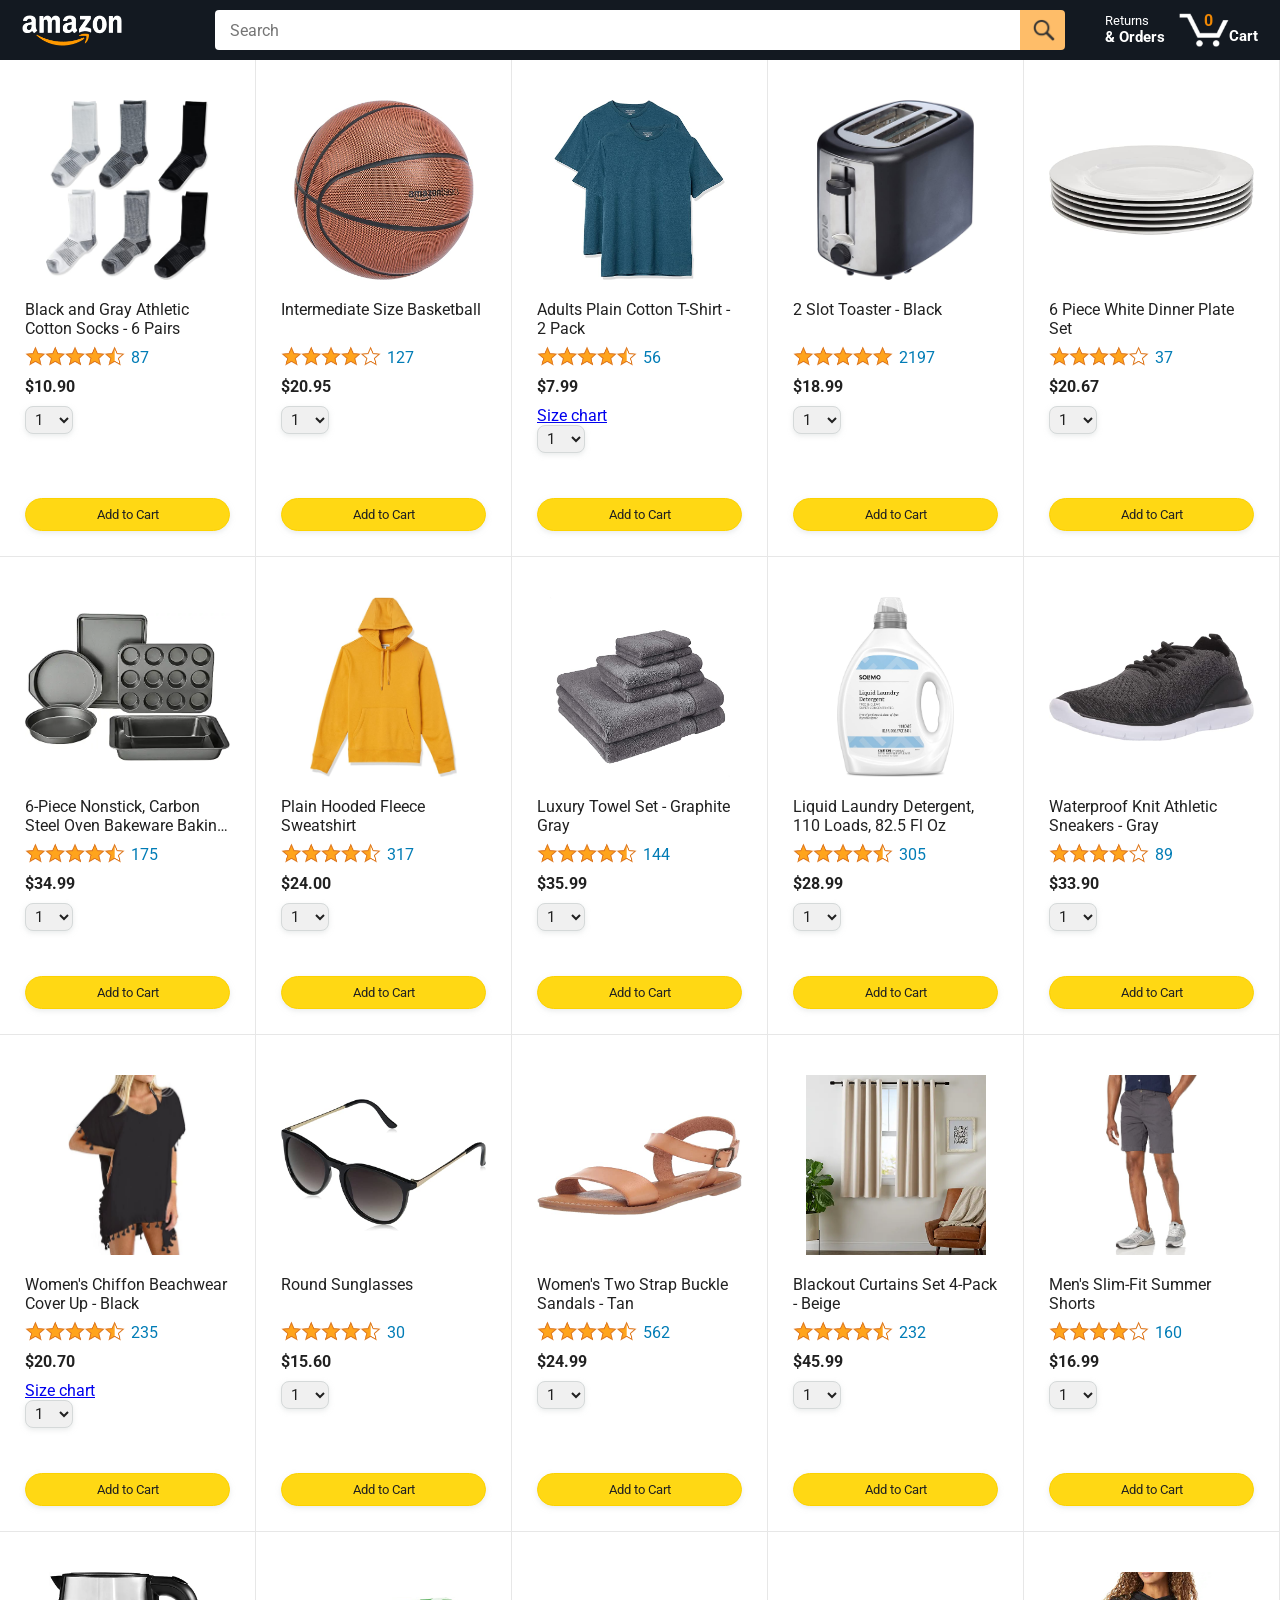
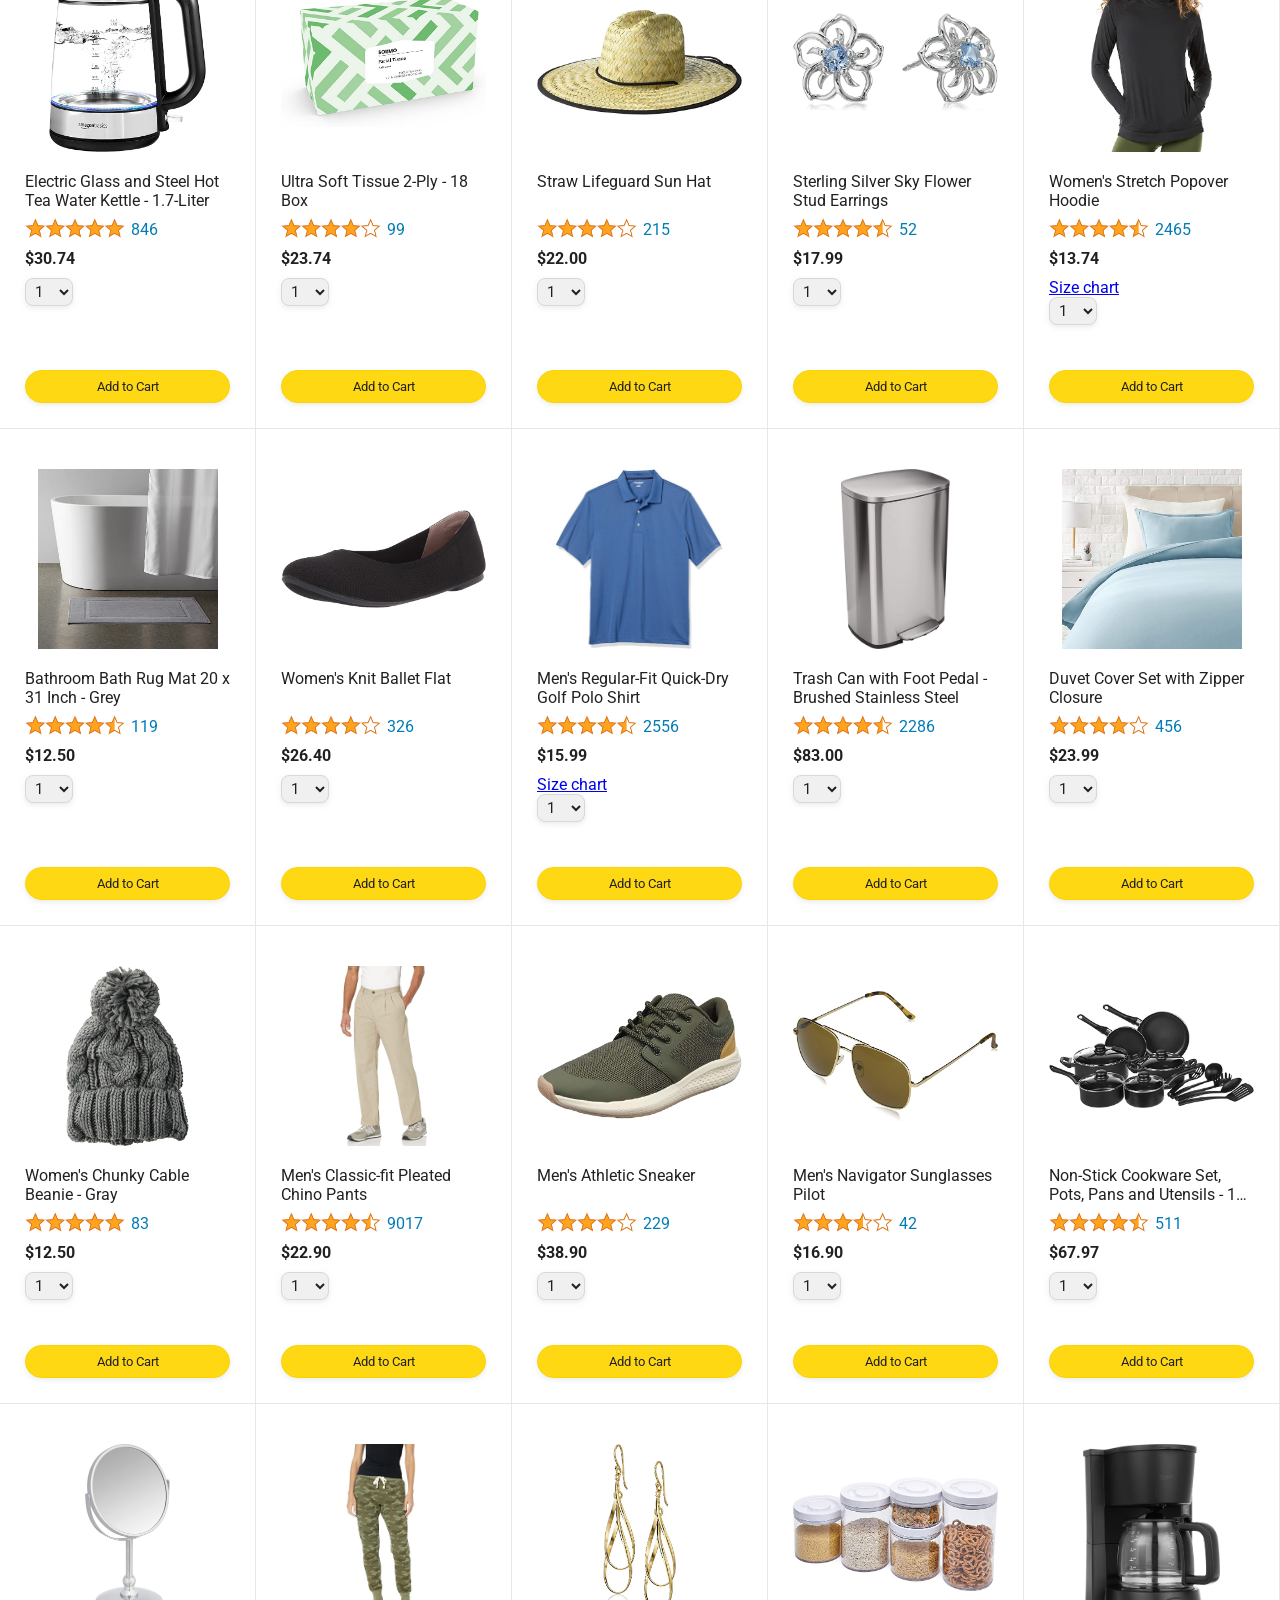
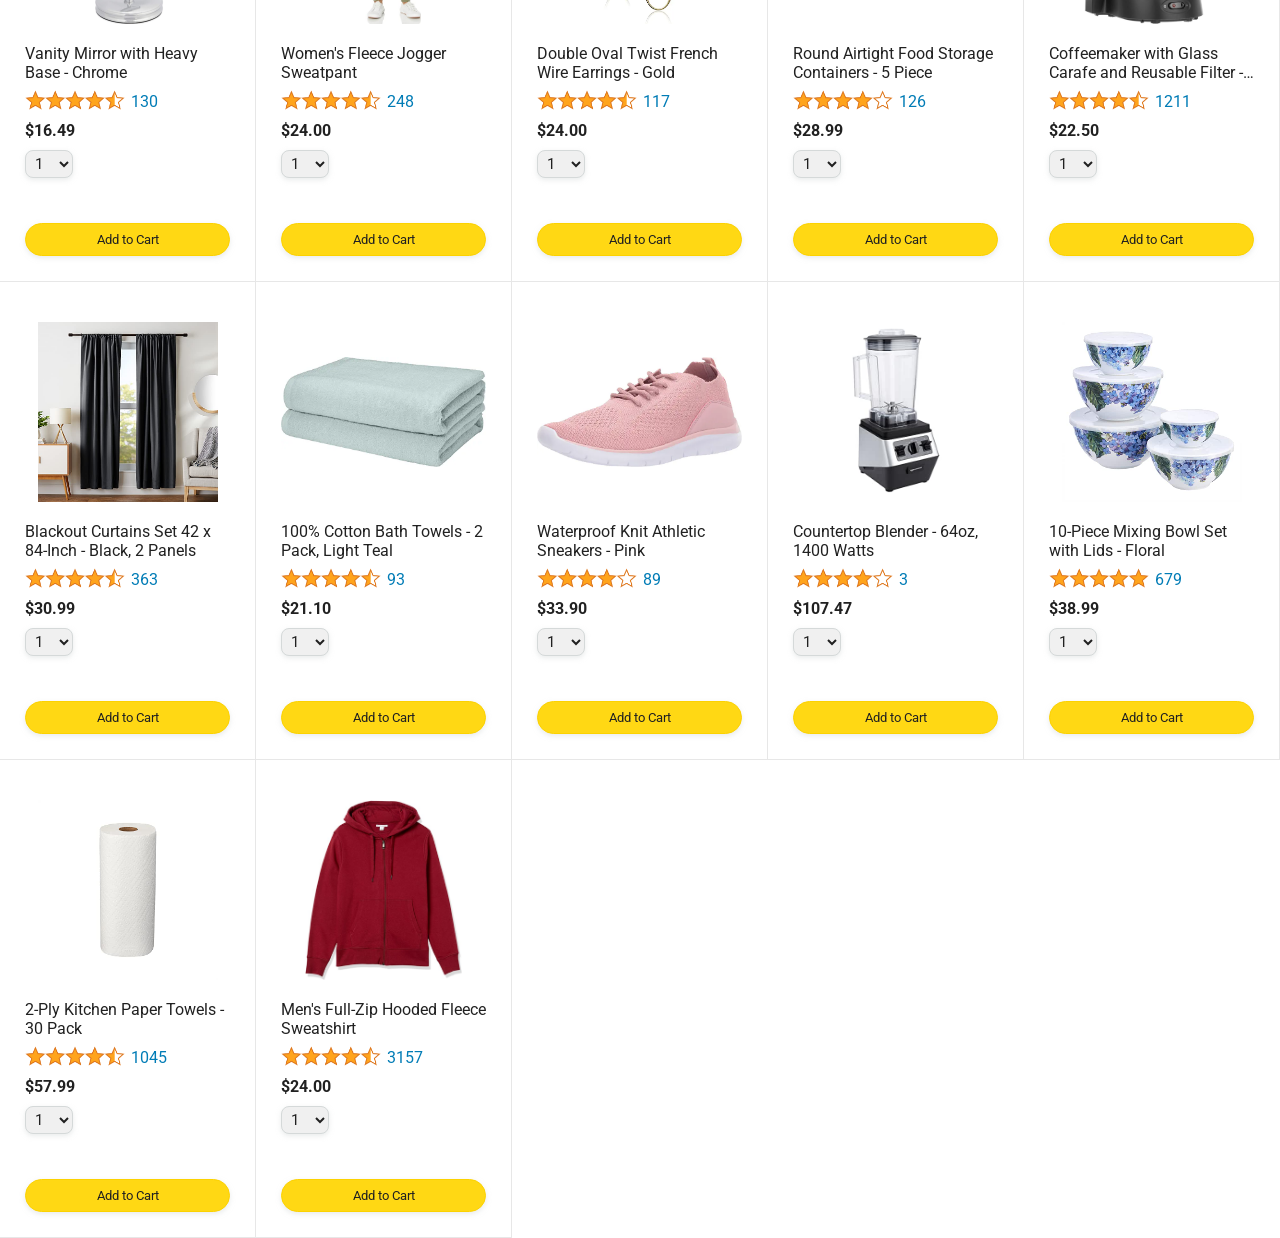
<file: javascript-amazon-project-main/index.html>
<!DOCTYPE html>
<html>
  <head>
    <title>Amazon Project</title>

    <!-- This code is needed for responsive design to work.
      (Responsive design = make the website look good on
      smaller screen sizes like a phone or a tablet). -->
    <meta name="viewport" content="width=device-width, initial-scale=1">

    <!-- Load a font called Roboto from Google Fonts. -->
    <link rel="preconnect" href="https://fonts.googleapis.com">
    <link rel="preconnect" href="https://fonts.gstatic.com" crossorigin>
    <link href="https://fonts.googleapis.com/css2?family=Roboto:wght@400;500;700&display=swap" rel="stylesheet">

    <!-- Here are the CSS files for this page. -->
    <link rel="stylesheet" href="styles/shared/general.css">
    <link rel="stylesheet" href="styles/shared/amazon-header.css">
    <link rel="stylesheet" href="styles/pages/amazon.css">
  </head>
  <body>
    <div class="amazon-header">
      <div class="amazon-header-left-section">
        <a href="index.html" class="header-link">
          <img class="amazon-logo"
            src="images/amazon-logo-white.png">
          <img class="amazon-mobile-logo"
            src="images/amazon-mobile-logo-white.png">
        </a>
      </div>

      <div class="amazon-header-middle-section">
        <input class="search-bar" type="text" placeholder="Search">

        <button class="search-button">
          <img class="search-icon" src="images/icons/search-icon.png">
        </button>
      </div>

      <div class="amazon-header-right-section">
        <a class="orders-link header-link" href="orders.html">
          <span class="returns-text">Returns</span>
          <span class="orders-text">& Orders</span>
        </a>

        <a class="cart-link header-link" href="checkout.html">
          <img class="cart-icon" src="images/icons/cart-icon.png">
          <div class="cart-quantity js-cart-quantity">0</div>
          <div class="cart-text">Cart</div>
        </a>
      </div>
    </div>
    
    <div class="main">
      <div class="products-grid js-products-grid"></div>
    </div>


    <script type="module" src="scripts/amazon.js"></script>
  </body>
</html>
</file>
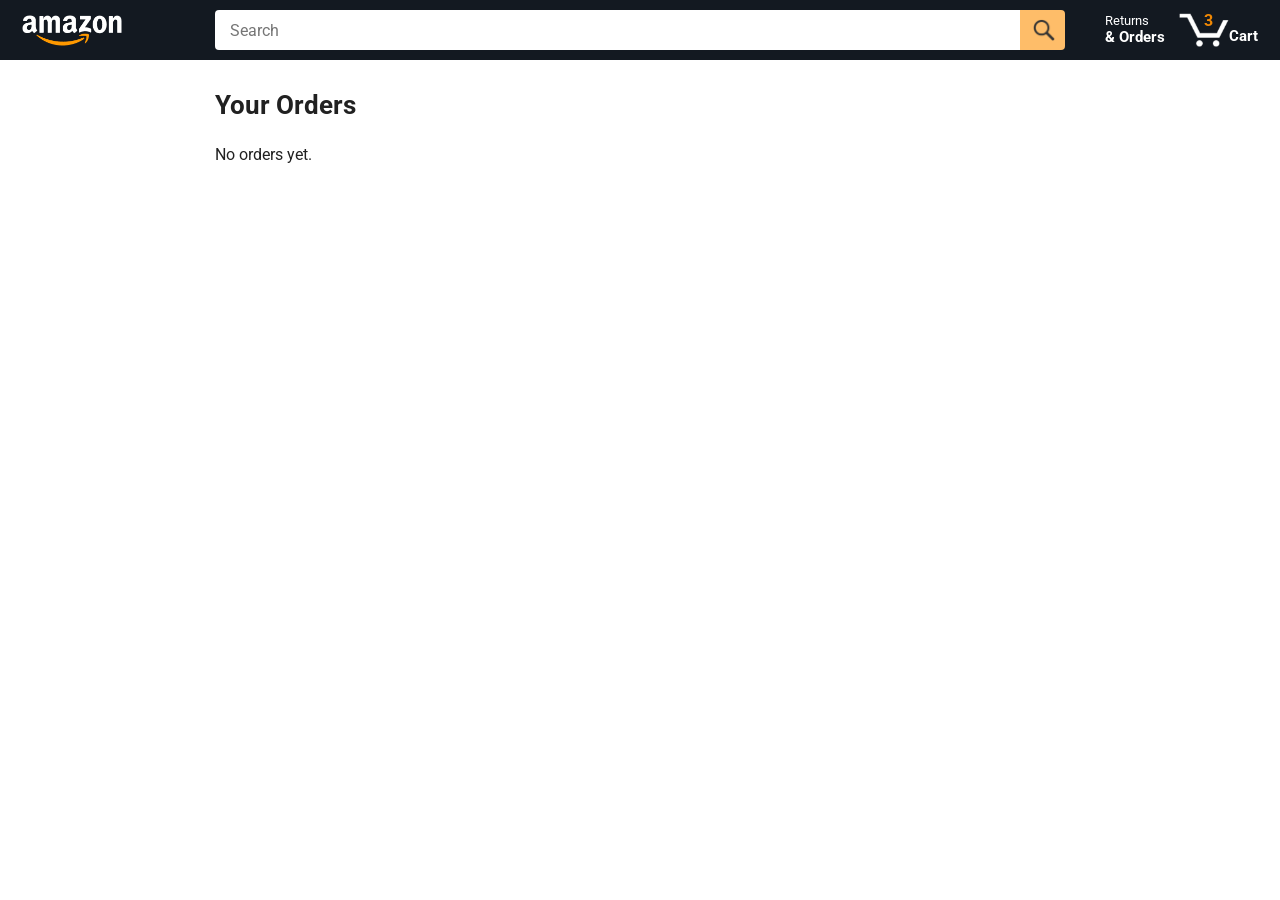
<file: javascript-amazon-project-main/orders.html>
<!DOCTYPE html>
<html>
  <head>
    <title>Orders</title>

    <!-- This code is needed for responsive design to work.
      (Responsive design = make the website look good on
      smaller screen sizes like a phone or a tablet). -->
    <meta name="viewport" content="width=device-width, initial-scale=1">

    <!-- Load a font called Roboto from Google Fonts. -->
    <link rel="preconnect" href="https://fonts.googleapis.com">
    <link rel="preconnect" href="https://fonts.gstatic.com" crossorigin>
    <link href="https://fonts.googleapis.com/css2?family=Roboto:wght@400;500;700&display=swap" rel="stylesheet">

    <!-- Here are the CSS files for this page. -->
    <link rel="stylesheet" href="styles/shared/general.css">
    <link rel="stylesheet" href="styles/shared/amazon-header.css">
    <link rel="stylesheet" href="styles/pages/orders.css">
  </head>
  <body>
    <div class="amazon-header">
      <div class="amazon-header-left-section">
        <a href="index.html" class="header-link">
          <img class="amazon-logo"
            src="images/amazon-logo-white.png">
          <img class="amazon-mobile-logo"
            src="images/amazon-mobile-logo-white.png">
        </a>
      </div>

      <div class="amazon-header-middle-section">
        <input class="search-bar" type="text" placeholder="Search">

        <button class="search-button">
          <img class="search-icon" src="images/icons/search-icon.png">
        </button>
      </div>

      <div class="amazon-header-right-section">
        <a class="orders-link header-link" href="orders.html">
          <span class="returns-text">Returns</span>
          <span class="orders-text">& Orders</span>
        </a>

        <a class="cart-link header-link" href="checkout.html">
          <img class="cart-icon" src="images/icons/cart-icon.png">
          <div class="cart-quantity">3</div>
          <div class="cart-text">Cart</div>
        </a>
      </div>
    </div>

    <div class="main">
      <div class="page-title">Your Orders</div>

      <div class="orders-grid js-orders-grid"></div>
    </div>
    <script type="module" src="scripts/orders.js"></script>
  </body>
</html>
</file>
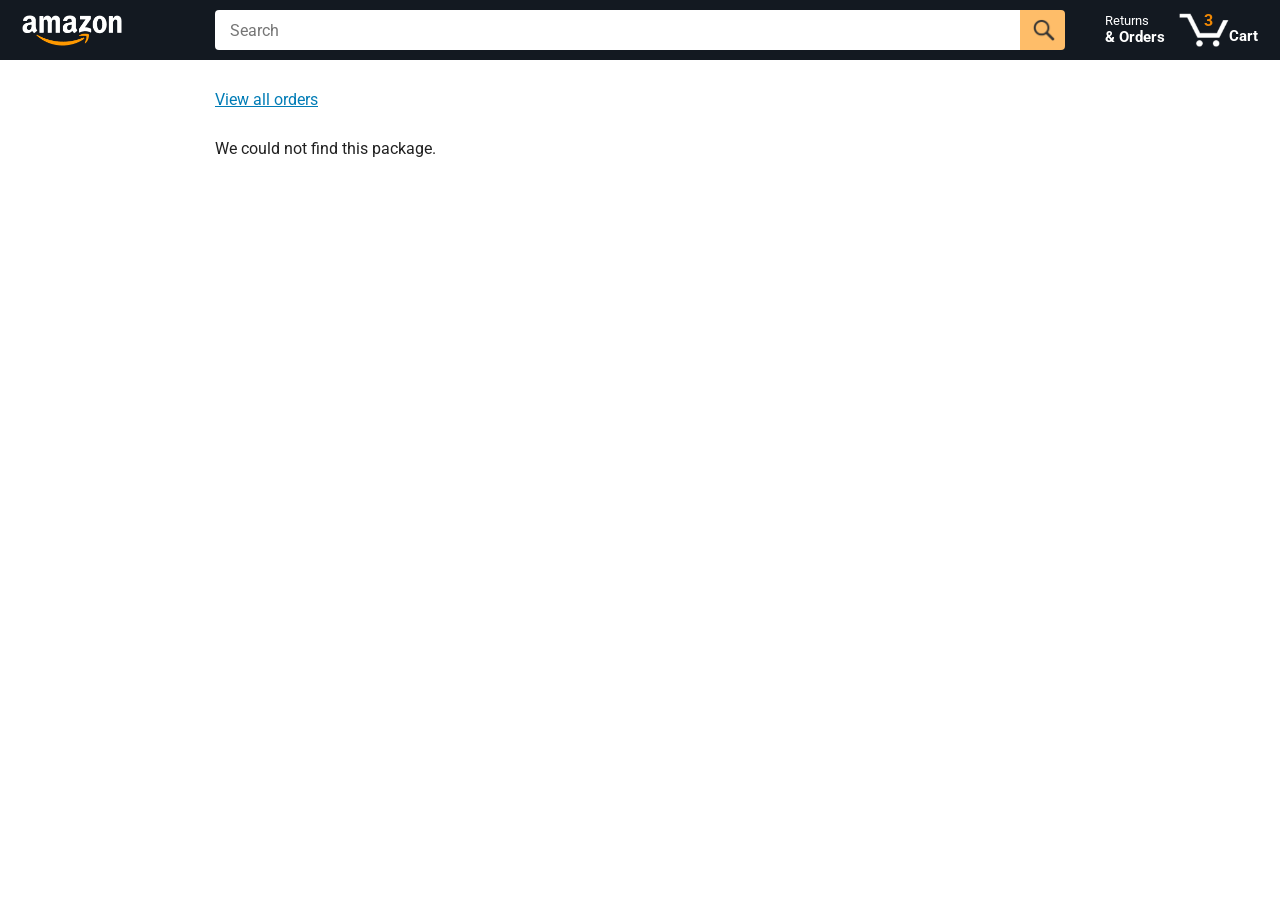
<file: javascript-amazon-project-main/tracking.html>
<!DOCTYPE html>
<html>
  <head>
    <title>Tracking</title>

    <!-- This code is needed for responsive design to work.
      (Responsive design = make the website look good on
      smaller screen sizes like a phone or a tablet). -->
    <meta name="viewport" content="width=device-width, initial-scale=1">

    <!-- Load a font called Roboto from Google Fonts. -->
    <link rel="preconnect" href="https://fonts.googleapis.com">
    <link rel="preconnect" href="https://fonts.gstatic.com" crossorigin>
    <link href="https://fonts.googleapis.com/css2?family=Roboto:wght@400;500;700&display=swap" rel="stylesheet">

    <!-- Here are the CSS files for this page. -->
    <link rel="stylesheet" href="styles/shared/general.css">
    <link rel="stylesheet" href="styles/shared/amazon-header.css">
    <link rel="stylesheet" href="styles/pages/tracking.css">
  </head>
  <body>
    <div class="amazon-header">
      <div class="amazon-header-left-section">
        <a href="index.html" class="header-link">
          <img class="amazon-logo"
            src="images/amazon-logo-white.png">
          <img class="amazon-mobile-logo"
            src="images/amazon-mobile-logo-white.png">
        </a>
      </div>

      <div class="amazon-header-middle-section">
        <input class="search-bar" type="text" placeholder="Search">

        <button class="search-button">
          <img class="search-icon" src="images/icons/search-icon.png">
        </button>
      </div>

      <div class="amazon-header-right-section">
        <a class="orders-link header-link" href="orders.html">
          <span class="returns-text">Returns</span>
          <span class="orders-text">& Orders</span>
        </a>

        <a class="cart-link header-link" href="checkout.html">
          <img class="cart-icon" src="images/icons/cart-icon.png">
          <div class="cart-quantity">3</div>
          <div class="cart-text">Cart</div>
        </a>
      </div>
    </div>

    <div class="main">
      <div class="order-tracking">
        <a class="back-to-orders-link link-primary" href="orders.html">
          View all orders
        </a>

        <div class="js-tracking-content"></div>
      </div>
    </div>

    <script type="module" src="scripts/tracking.js"></script>
  </body>
</html>
</file>
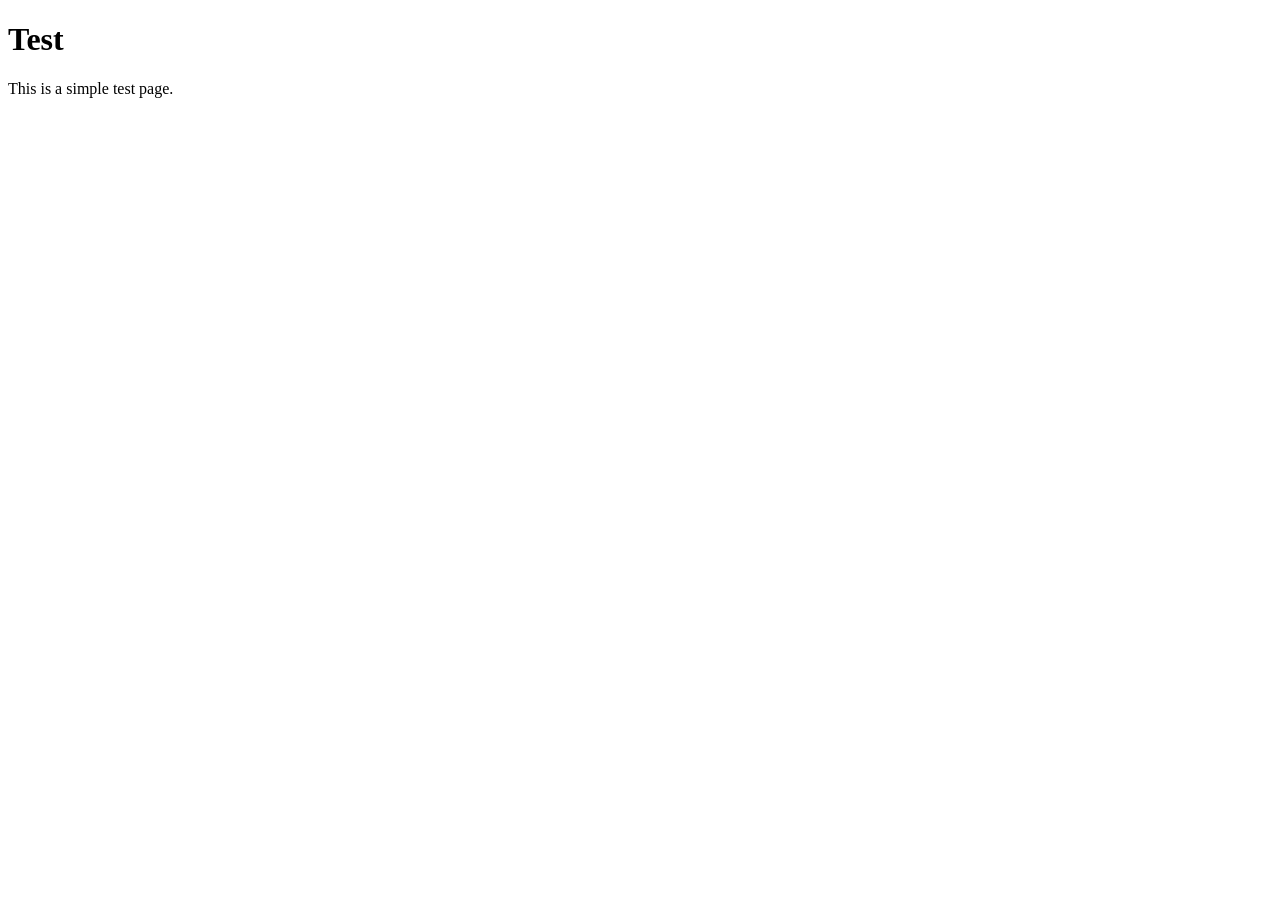
<file: javascript-amazon-project-main/test-simple/tests.html>
<!Doctype html>
<html>
    <head>
        <meta charset="utf-8">
        <title>Test</title>
    </head>
    <body>
        <h1>Test</h1>
        <p>This is a simple test page.</p>
        <script type='module' src="./moneyTest.js"></script>
    </body>
</html>
</file>
<file: javascript-amazon-project-main/styles/shared/general.css>
body {
  font-family: Roboto, Arial;
  color: rgb(33, 33, 33);
  /* The <body> element has a default margin of 8px
     on all sides. This removes the default margins. */
  margin: 0;
}

/* <p> elements have a default margin on the top
   and bottom. This removes the default margins. */
p {
  margin: 0;
}

button {
  cursor: pointer;
}

select {
  cursor: pointer;
}

input, select, button {
  font-family: Roboto, Arial;
}

.button-primary {
  color: rgb(33, 33, 33);
  background-color: rgb(255, 216, 20);
  border: 1px solid rgb(252, 210, 0);
  border-radius: 8px;
  cursor: pointer;
  box-shadow: 0 2px 5px rgba(213, 217, 217, 0.5);
}

.button-primary:hover {
  background-color: rgb(247, 202, 0);
  border: 1px solid rgb(242, 194, 0);
}

.button-primary:active {
  background: rgb(255, 216, 20);
  border-color: rgb(252, 210, 0);
  box-shadow: none;
}

.button-secondary {
  color: rgb(33, 33, 33);
  background: white;
  border: 1px solid rgb(213, 217, 217);
  border-radius: 8px;
  cursor: pointer;
  box-shadow: 0 2px 5px rgba(213, 217, 217, 0.5);
}

.button-secondary:hover {
  background-color: rgb(247, 250, 250);
}

.button-secondary:active {
  background-color: rgb(237, 253, 255);
  box-shadow: none;
}

/* These styles will limit text to 2 lines. Anything
   beyond 2 lines will be replaced with "..."
   You can find this code by using an A.I. tool or by
   searching in Google.
   https://css-tricks.com/almanac/properties/l/line-clamp/ */
.limit-text-to-2-lines {
  display: -webkit-box;
  -webkit-line-clamp: 2;
  -webkit-box-orient: vertical;
  overflow: hidden;
}

.link-primary {
  color: rgb(1, 124, 182);
  cursor: pointer;
}

.link-primary:hover {
  color: rgb(196, 80, 0);
}

/* Styles for dropdown selectors. */
select {
  color: rgb(33, 33, 33);
  background-color: rgb(240, 240, 240);
  border: 1px solid rgb(213, 217, 217);
  border-radius: 8px;
  padding: 3px 5px;
  font-size: 15px;
  cursor: pointer;
  box-shadow: 0 2px 5px rgba(213, 217, 217, 0.5);
}

select:focus,
input:focus {
  outline: 2px solid rgb(255, 153, 0);
}
</file>
<file: javascript-amazon-project-main/styles/shared/amazon-header.css>
.amazon-header {
  background-color: rgb(19, 25, 33);
  color: white;
  padding-left: 15px;
  padding-right: 15px;

  display: flex;
  align-items: center;
  justify-content: space-between;

  position: fixed;
  top: 0;
  left: 0;
  right: 0;
  height: 60px;
}

.amazon-header-left-section {
  width: 180px;
}

@media (max-width: 800px) {
  .amazon-header-left-section {
    width: unset;
  }
}

.header-link {
  display: inline-block;
  padding: 6px;
  border-radius: 2px;
  cursor: pointer;
  text-decoration: none;
  border: 1px solid rgba(0, 0, 0, 0);
}

.header-link:hover {
  border: 1px solid white;
}

.amazon-logo {
  width: 100px;
  margin-top: 5px;
}

.amazon-mobile-logo {
  display: none;
}

@media (max-width: 575px) {
  .amazon-logo {
    display: none;
  }

  .amazon-mobile-logo {
    display: block;
    height: 35px;
    margin-top: 5px;
  }
}

.amazon-header-middle-section {
  flex: 1;
  max-width: 850px;
  margin-left: 10px;
  margin-right: 10px;
  display: flex;
}

.search-bar {
  flex: 1;
  width: 0;
  font-size: 16px;
  height: 38px;
  padding-left: 15px;
  border: none;
  border-top-left-radius: 4px;
  border-bottom-left-radius: 4px;
  border-top-right-radius: 0;
  border-bottom-right-radius: 0;
}

.search-button {
  background-color: rgb(254, 189, 105);
  border: none;
  width: 45px;
  height: 40px;
  border-top-right-radius: 4px;
  border-bottom-right-radius: 4px;
  flex-shrink: 0;
}

.search-icon {
  height: 22px;
  margin-left: 2px;
  margin-top: 3px;
}

.amazon-header-right-section {
  width: 180px;
  flex-shrink: 0;
  display: flex;
  justify-content: end;
}

.orders-link {
  color: white;
}

.returns-text {
  display: block;
  font-size: 13px;
}

.orders-text {
  display: block;
  font-size: 15px;
  font-weight: 700;
}

.cart-link {
  color: white;
  display: flex;
  align-items: center;
  position: relative;
}

.cart-icon {
  width: 50px;
}

.cart-text {
  margin-top: 12px;
  font-size: 15px;
  font-weight: 700;
}

.cart-quantity {
  color: rgb(240, 136, 4);
  font-size: 16px;
  font-weight: 700;

  position: absolute;
  top: 4px;
  left: 22px;
  
  width: 26px;
  text-align: center;
}
</file>
<file: javascript-amazon-project-main/styles/pages/amazon.css>
.main {
  margin-top: 60px;
}

.products-grid {
  display: grid;

  /* - In CSS Grid, 1fr means a column will take up the
       remaining space in the grid.
     - If we write 1fr 1fr ... 1fr; 8 times, this will
       divide the grid into 8 columns, each taking up an
       equal amount of the space.
     - repeat(8, 1fr); is a shortcut for repeating "1fr"
       8 times (instead of typing out "1fr" 8 times).
       repeat(...) is a special property that works with
       display: grid; */
  grid-template-columns: repeat(8, 1fr);
}

.no-products-message {
  grid-column: 1 / -1;
  padding: 80px 20px;
  text-align: center;
  color: rgb(86, 89, 89);
}

.no-products-message h2 {
  margin-bottom: 8px;
  color: rgb(19, 25, 33);
}

.no-products-message p {
  margin: 0;
}

/* @media is used to create responsive design (making the
   website look good on any screen size). This @media
   means when the screen width is 2000px or less, we
   will divide the grid into 7 columns instead of 8. */
@media (max-width: 2000px) {
  .products-grid {
    grid-template-columns: repeat(7, 1fr);
  }
}

/* This @media means when the screen width is 1600px or
   less, we will divide the grid into 6 columns. */
@media (max-width: 1600px) {
  .products-grid {
    grid-template-columns: repeat(6, 1fr);
  }
}

@media (max-width: 1300px) {
  .products-grid {
    grid-template-columns: repeat(5, 1fr);
  }
}

@media (max-width: 1000px) {
  .products-grid {
    grid-template-columns: repeat(4, 1fr);
  }
}

@media (max-width: 800px) {
  .products-grid {
    grid-template-columns: repeat(3, 1fr);
  }
}

@media (max-width: 575px) {
  .products-grid {
    grid-template-columns: repeat(2, 1fr);
  }
}

@media (max-width: 450px) {
  .products-grid {
    grid-template-columns: 1fr;
  }
}

.product-container {
  padding-top: 40px;
  padding-bottom: 25px;
  padding-left: 25px;
  padding-right: 25px;

  border-right: 1px solid rgb(231, 231, 231);
  border-bottom: 1px solid rgb(231, 231, 231);

  display: flex;
  flex-direction: column;
}

.product-image-container {
  display: flex;
  justify-content: center;
  align-items: center;

  height: 180px;
  margin-bottom: 20px;
}

.product-image {
  /* Images will overflow their container by default. To
    prevent this, we set max-width and max-height to 100%
    so they stay inside their container. */
  max-width: 100%;
  max-height: 100%;
}

.product-name {
  height: 40px;
  margin-bottom: 5px;
}

.product-rating-container {
  display: flex;
  align-items: center;
  margin-bottom: 10px;
}

.product-rating-stars {
  width: 100px;
  margin-right: 6px;
}

.product-rating-count {
  color: rgb(1, 124, 182);
  cursor: pointer;
  margin-top: 3px;
}

.product-price {
  font-weight: 700;
  margin-bottom: 10px;
}

.product-quantity-container {
  margin-bottom: 17px;
}

.product-spacer {
  flex: 1;
}

.added-to-cart {
  color: rgb(6, 125, 98);
  font-size: 16px;

  display: flex;
  align-items: center;
  margin-bottom: 8px;

  /* At first, the "Added to cart" message will
     be invisible. Use JavaScript to change the
     opacity and make it visible. */
  opacity: 0;
}

.added-to-cart img {
  height: 20px;
  margin-right: 5px;
}

.add-to-cart-button {
  width: 100%;
  padding: 8px;
  border-radius: 50px;
}
</file>
<file: javascript-amazon-project-main/styles/pages/orders.css>
.main {
  max-width: 850px;
  margin-top: 90px;
  margin-bottom: 100px;
  padding-left: 20px;
  padding-right: 20px;

  /* margin-left: auto;
     margin-right auto;
     Is a trick for centering an element horizontally
     without needing a container. */
  margin-left: auto;
  margin-right: auto;
}

.page-title {
  font-weight: 700;
  font-size: 26px;
  margin-bottom: 25px;
}

.orders-grid {
  display: grid;
  grid-template-columns: 1fr;
  row-gap: 50px;
}

.order-header {
  background-color: rgb(240, 242, 242);
  border: 1px solid rgb(213, 217, 217);

  display: flex;
  align-items: center;
  justify-content: space-between;

  padding: 20px 25px;
  border-top-left-radius: 8px;
  border-top-right-radius: 8px;
}

.order-header-left-section {
  display: flex;
  flex-shrink: 0;
}

.order-header-label {
  font-weight: 500;
}

.order-date,
.order-total {
  margin-right: 45px;
}

.order-header-right-section {
  flex-shrink: 1;
}

@media (max-width: 575px) {
  .order-header {
    flex-direction: column;
    align-items: start;
    line-height: 23px;
    padding: 15px;
  }

  .order-header-left-section {
    flex-direction: column;
  }

  .order-header-label {
    margin-right: 5px;
  }

  .order-date,
  .order-total {
    display: grid;
    grid-template-columns: auto 1fr;
    margin-right: 0;
  }

  .order-header-right-section {
    display: grid;
    grid-template-columns: auto 1fr;
  }
}

.order-details-grid {
  padding: 40px 25px;
  border: 1px solid rgb(213, 217, 217);
  border-top: none;
  border-bottom-left-radius: 8px;
  border-bottom-right-radius: 8px;

  display: grid;
  grid-template-columns: 110px 1fr 220px;
  column-gap: 35px;
  row-gap: 60px;
  align-items: center;
}

@media (max-width: 800px) {
  .order-details-grid {
    grid-template-columns: 110px 1fr;
    row-gap: 0;
    padding-bottom: 8px;
  }
}

@media (max-width: 450px) {
  .order-details-grid {
    grid-template-columns: 1fr;
  }
}

.product-image-container {
  text-align: center;
}

.product-image-container img {
  max-width: 110px;
  max-height: 110px;
}

.product-name {
  font-weight: 700;
  margin-bottom: 5px;
}

.product-delivery-date {
  margin-bottom: 3px;
}

.product-quantity {
  margin-bottom: 8px;
}

.buy-again-button {
  font-size: 15px;
  width: 140px;
  height: 36px;
  border-radius: 8px;

  display: flex;
  align-items: center;
  justify-content: center;
}

.buy-again-icon {
  width: 25px;
  margin-right: 15px;
}

.product-actions {
  align-self: start;
}

.track-package-button {
  width: 100%;
  font-size: 15px;
  padding: 8px;
  display: inline-block;
  box-sizing: border-box;
  text-align: center;
  text-decoration: none;
}

@media (max-width: 800px) {
  .buy-again-button {
    margin-bottom: 10px;
  }

  .product-actions {
    /* grid-column: 2 means this element will be placed
       in column 2 in the grid. (Normally, the column that
       an element is placed in is determined by the order
       of the elements in the HTML. grid-column overrides
       this default ordering). */
    grid-column: 2;
    margin-bottom: 30px;
  }

  .track-package-button {
    width: 140px;
  }
}

@media (max-width: 450px) {
  .product-image-container {
    text-align: center;
    margin-bottom: 25px;
  }

  .product-image-container img {
    max-width: 150px;
    max-height: 150px;
  }

  .product-name {
    margin-bottom: 10px;
  }

  .product-quantity {
    margin-bottom: 15px;
  }

  .buy-again-button {
    width: 100%;
    margin-bottom: 15px;
  }

  .product-actions {
    /* grid-column: auto; undos grid-column: 2; from above.
       This element will now be placed in its normal column
       in the grid. */
    grid-column: auto;
    margin-bottom: 70px;
  }

  .track-package-button {
    width: 100%;
    padding: 12px;
  }
}
</file>
<file: javascript-amazon-project-main/styles/pages/tracking.css>
.main {
  max-width: 850px;
  margin-top: 90px;
  margin-bottom: 100px;
  padding-left: 30px;
  padding-right: 30px;

  /* margin-left: auto;
     margin-right auto;
     Is a trick for centering an element horizontally
     without needing a container. */
  margin-left: auto;
  margin-right: auto;
}

.back-to-orders-link {
  display: inline-block;
  margin-bottom: 30px;
}

.delivery-date {
  font-size: 25px;
  font-weight: 700;
  margin-bottom: 10px;
}

.product-info {
  margin-bottom: 3px;
}

.product-image {
  max-width: 150px;
  max-height: 150px;
  margin-top: 25px;
  margin-bottom: 50px;
}

.progress-labels-container {
  display: flex;
  justify-content: space-between;
  font-size: 20px;
  font-weight: 500;
  margin-bottom: 15px;
}

.current-status {
  color: rgb(6, 125, 98);
}

@media (max-width: 575px) {
  .progress-labels-container {
    font-size: 16px;
  }
}

@media (max-width: 450px) {
  .progress-labels-container {
    flex-direction: column;
    margin-bottom: 5px;
  }

  .progress-label {
    margin-bottom: 3px;
  }
}

.progress-bar-container {
  height: 25px;
  width: 100%;

  border: 1px solid rgb(200, 200, 200);
  border-radius: 50px;
  overflow: hidden;
}

.progress-bar {
  height: 100%;
  background-color: green;
  border-radius: 50px;
  width: 50%;
}
</file>
